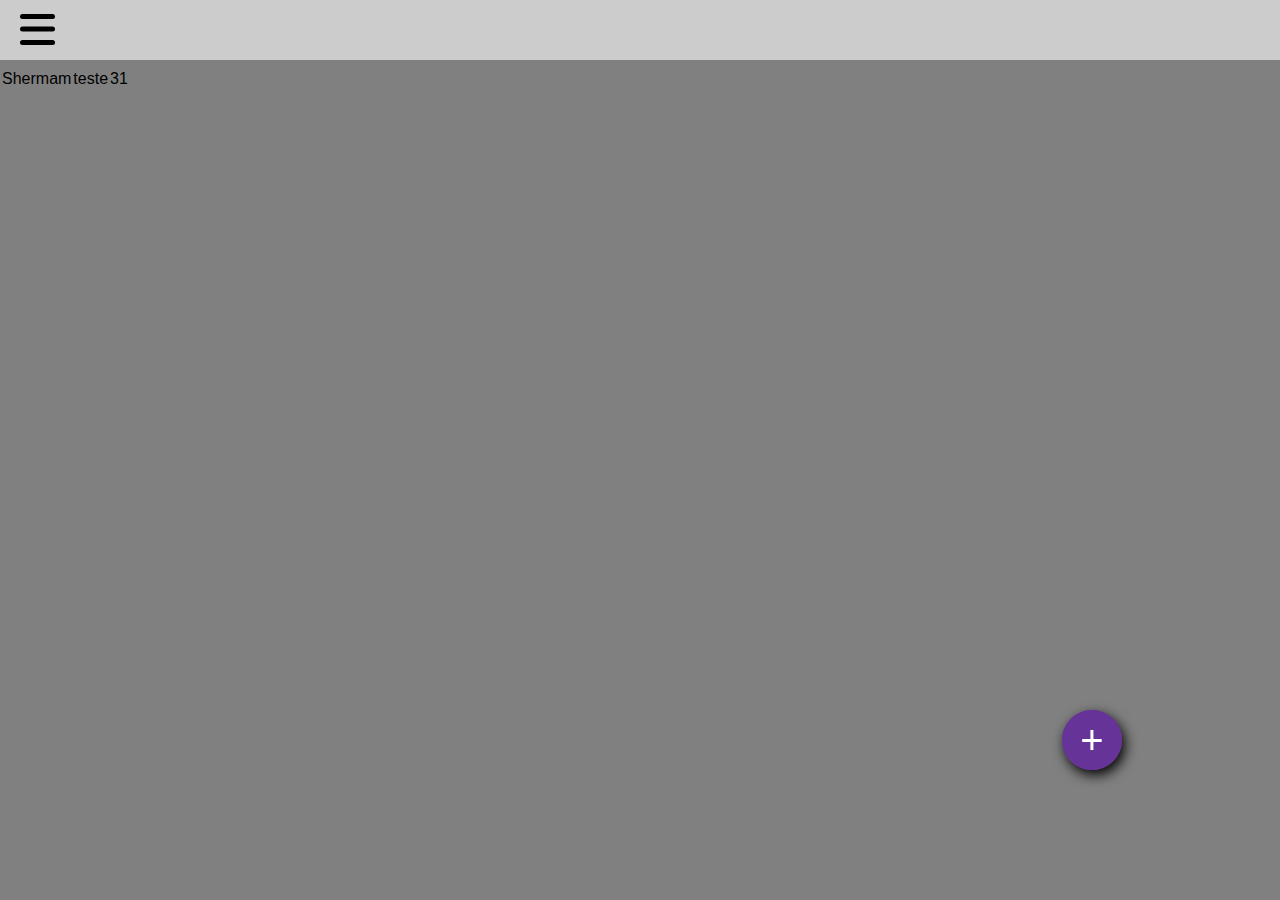
<file: index.html>
<!DOCTYPE html>
<html>
<head>
    <meta charset="utf-8">
    <meta http-equiv="X-UA-Compatible" content="IE=edge">
    <meta name="viewport" content="width=device-width, initial-scale=1">
	<title>Navegação</title>
	<link rel="stylesheet" type="text/css" href="main.css">
	<link rel="stylesheet" type="text/css" href="menu.css">
</head>
<body>

	<div class="nav-bar"></div>

	<input id="chk" type="checkbox">
	<label id="label" for="chk">
		<svg viewBox="0 0 800 600" style="opacity: 0;" onload="var t = this;setTimeout(function() {t.style.opacity = 1},350)">    
			<path d="M300,220 C300,220 520,220 540,220 C740,220 640,540 520,420 C440,340 300,200 300,200" id="top"></path>    
			<path d="M300,320 L540,320" id="middle"></path>    
			<path d="M300,210 C300,210 520,210 540,210 C740,210 640,530 520,410 C440,330 300,190 300,190" id="bottom" transform="translate(480, 320) scale(1, -1) translate(-480, -318) "></path>  
		</svg>
	</label>		
	<label id="label2" for="chk"></label>	

	<div id="nav">
		<ul>
			<li>item</li>
			<li>item</li>
			<li>item</li>
			<li>item</li>
		</ul>
	</div>



	<!-- ============================================================================================== -->


	<table id="teste">
		
	</table>





	<!-- ============================================================================================== -->

	<input type="checkbox" id="plus-chk" name="">
	<div id="plus-container-shadow"></div>
	<div id="plus-container">
		<div id="plus-ripple"></div>
		<div class="shadow"></div>
		<label class="plus" for="plus-chk">
			<p>+</p>
		</label>
		<div id="plus-content">
			<div class="plus-header">
				<h1>Título do Menu</h1>
			</div>
			<div class="plus-body">
				<a href="#">Primeira ação</a>
				<a href="#">Segunda ação</a>
				<a href="#">Terceira ação</a>
				<a href="#">Quarta ação</a>
			</div>
		</div>
	</div>

	<script type="text/javascript" src="killerGrid.js"></script>
	<script type="text/javascript" src="main.js"></script>

</body>
</html>
</file>
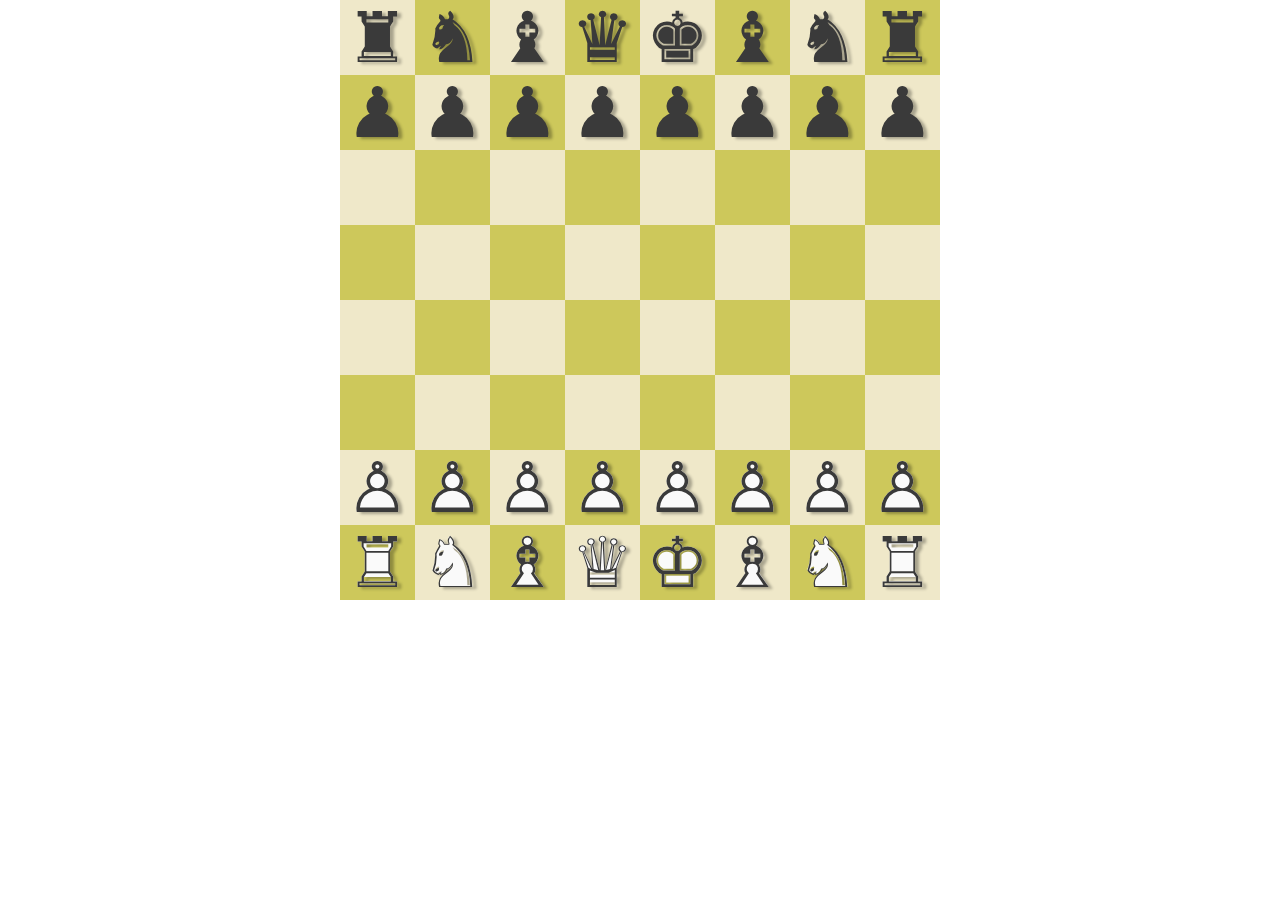
<file: chess/index.html>
<!DOCTYPE html>
<html>
<head>
	<meta charset="utf-8">
	<title>Chess</title>
	<link rel="stylesheet" type="text/css" href="chess.css">
</head>
<body>

	<board>
		<rank>
			<square><p>♜</p></square>
			<square><p>♞</p></square>
			<square><p>♝</p></square>
			<square><p>♛</p></square>
			<square><p>♚</p></square>
			<square><p>♝</p></square>
			<square><p>♞</p></square>
			<square><p>♜</p></square>
		</rank>
		<rank>
			<square><p>♟</p></square>
			<square><p>♟</p></square>
			<square><p>♟</p></square>
			<square><p>♟</p></square>
			<square><p>♟</p></square>
			<square><p>♟</p></square>
			<square><p>♟</p></square>
			<square><p>♟</p></square>
		</rank>
		<rank>
			<square><p></p></square>
			<square><p></p></square>
			<square><p></p></square>
			<square><p></p></square>
			<square><p></p></square>
			<square><p></p></square>
			<square><p></p></square>
			<square><p></p></square>
		</rank>
		<rank>
			<square><p></p></square>
			<square><p></p></square>
			<square><p></p></square>
			<square><p></p></square>
			<square><p></p></square>
			<square><p></p></square>
			<square><p></p></square>
			<square><p></p></square>
		</rank>
		<rank>
			<square><p></p></square>
			<square><p></p></square>
			<square><p></p></square>
			<square><p></p></square>
			<square><p></p></square>
			<square><p></p></square>
			<square><p></p></square>
			<square><p></p></square>
		</rank>
		<rank>
			<square><p></p></square>
			<square><p></p></square>
			<square><p></p></square>
			<square><p></p></square>
			<square><p></p></square>
			<square><p></p></square>
			<square><p></p></square>
			<square><p></p></square>
		</rank>
		<rank>
			<square><p>♟</p><p>♙</p></square>
			<square><p>♟</p><p>♙</p></square>
			<square><p>♟</p><p>♙</p></square>
			<square><p>♟</p><p>♙</p></square>
			<square><p>♟</p><p>♙</p></square>
			<square><p>♟</p><p>♙</p></square>
			<square><p>♟</p><p>♙</p></square>
			<square><p>♟</p><p>♙</p></square>
		</rank>
		<rank>
			<square><p>♜</p><p>♖</p></square>
			<square><p>♞</p><p>♘</p></square>
			<square><p>♝</p><p>♗</p></square>
			<square><p>♛</p><p>♕</p></square>
			<square><p>♚</p><p>♔</p></square>
			<square><p>♝</p><p>♗</p></square>
			<square><p>♞</p><p>♘</p></square>
			<square><p>♜</p><p>♖</p></square>
		</rank>
	</board>

</body>
</html>
</file>
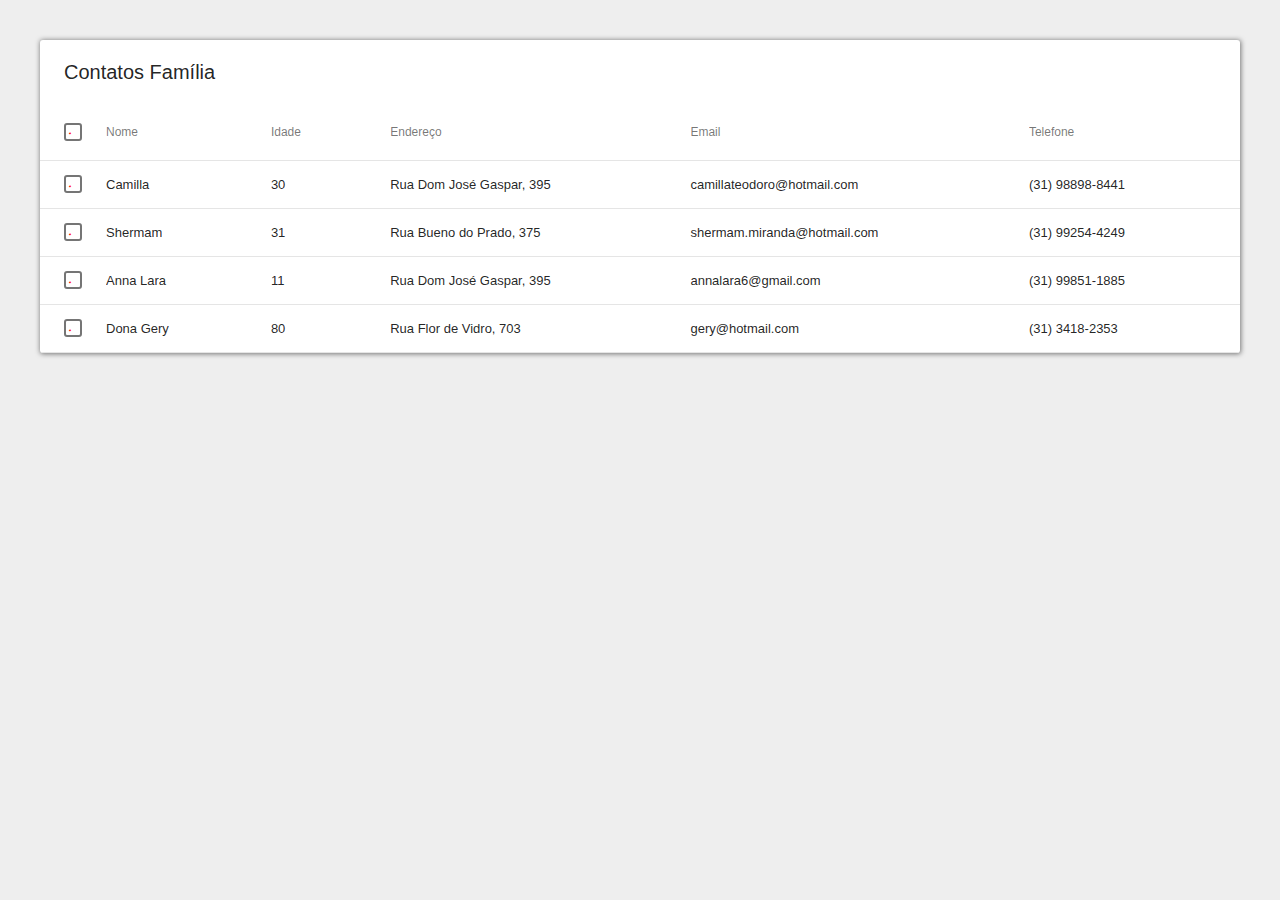
<file: table/index.html>
<!DOCTYPE html>
<html>
<head>
    <meta charset="utf-8">
    <meta http-equiv="X-UA-Compatible" content="IE=edge">
    <meta name="viewport" content="width=device-width, initial-scale=1">
	<title>Table</title>
	<link rel="stylesheet" type="text/css" href="table.css">
</head>
<body>

	<div class="card">

		<div class="killer-grid-header">
			<h1>Contatos Família</h1>
		</div>

		<table class="killer-grid">
			<thead>
				<tr>					
					<th>
						<!-- the checkbox should be in a separate column with 24px horizontal padding -->
						<input id="chk1" type="checkbox">
						<label for="chk1"></label>
					</th>
					<th>
						Nome
					</th>
					<th>Idade</th>
					<th>Endereço</th>
					<th>Email</th>
					<th>Telefone</th>
				</tr>
			</thead>
			<tbody>
				<tr>
					<td>
						<input id="chk2" type="checkbox">
						<label for="chk2"></label>
					</td>
					<td>
						Camilla
					</td>
					<td>30</td>
					<td>Rua Dom José Gaspar, 395</td>
					<td>camillateodoro@hotmail.com</td>
					<td>(31) 98898-8441</td>
				</tr>
				<tr>
					<td>
						<input id="chk3" type="checkbox">
						<label for="chk3"></label>
					</td>
					<td>
						Shermam
					</td>
					<td>31</td>
					<td>Rua Bueno do Prado, 375</td>
					<td>shermam.miranda@hotmail.com</td>
					<td>(31) 99254-4249</td>
				</tr>
				<tr>
					<td>
						<input id="chk4" type="checkbox">
						<label for="chk4"></label>
					</td>
					<td>
						Anna Lara
					</td>
					<td>11</td>
					<td>Rua Dom José Gaspar, 395</td>
					<td>annalara6@gmail.com</td>
					<td>(31) 99851-1885</td>
				</tr>
				<tr>
					<td>
						<input id="chk5" type="checkbox">
						<label for="chk5"></label>
					</td>
					<td>
						Dona Gery
					</td>
					<td>80</td>
					<td>Rua Flor de Vidro, 703</td>
					<td>gery@hotmail.com</td>
					<td>(31) 3418-2353</td>
				</tr>
			</tbody>
		</table>	
	</div>

</body>
</html>
</file>
<file: main.css>
*{
	box-sizing: border-box;
	margin: 0;
	padding: 0;
	-webkit-touch-callout: none;
    -webkit-user-select: none;
    -khtml-user-select: none;
    -moz-user-select: none;
    -ms-user-select: none;
    user-select: none;
    -webkit-tap-highlight-color: rgba(255, 255, 255, 0);
    font-family: Arial, sans-serif;
}

body{
	background-color: grey;
}

.nav-bar{
	position: fixed;
	top: 0;
	left: 0;
	width: 100%;
	height: 60px;
	background-color: #CCC;
}

#menu{
	width: 20px;
	height: 20px;
	margin: 16px;
	cursor: pointer;
}

#nav{
	position: fixed;
	top: 0;
	left: -400px;
	height: 100%;
	width: 400px;
	max-width: 80%;
	padding: 30px;
	padding-top: 50px;
	background: #fff;
	transition: transform 0.3s;
}

#chk{
	opacity: 0;
}

#label{
	z-index: 1;
	position: relative;
}

#chk:checked ~#nav{
	transform: translateX(400px);
}

#chk:checked ~#label2{
	opacity: 1;
	pointer-events: auto;
}

#label2{
	position: fixed;
	top: 0;
	left: 0;
	width: 100%;
	height: 100%;
	background-color: rgba(0,0,0,0.5);
	opacity: 0;
	transition: opacity 0.3s;
	pointer-events: none;
}

.plus{
	position: absolute;
	background: rebeccapurple;
	color: #fff;
	height: 60px;
	width: 60px;
	bottom: 10%;
	right: 10%;
	border-radius: 50%;
	display: flex;
  	align-items: center;
  	justify-content: center;
  	font-size: 40px;
  	font-family: Arial;  	
  	cursor: pointer;  	
}

#plus-container-shadow{
	display: none;
	position: absolute;	
	height: 40px;
	width: 30px;
	bottom: 17%;
	right: 20%;
	box-shadow: 1px 1px 1px 0px black;
	opacity: 0;
	transition: opacity 0.3s, transform 0.2s linear;
}

#plus-chk:checked ~#plus-container-shadow{
	opacity: 1;
	transform: scale(9.8) translate(-9px, -13px);
}

.shadow{
	position: absolute;
	height: 60px;
	width: 60px;
	bottom: 10%;
	right: 10%;
	box-shadow: 3px 5px 13px 0px black;
	border-radius: 50%;
	transition: opacity 0.3s;
}

#plus-chk{
	display: none;
}

#plus-chk:checked ~#plus-container .shadow{
	opacity: 0;
}

#plus-chk:checked ~#plus-container #plus-ripple{
	transform: scale(16, 16);
}

#plus-chk:checked ~#plus-container .plus p{
	transform: translate(30px,-298px) rotate(45deg);
}

#plus-chk:checked ~#plus-container #plus-content{
	transform: translateY(-325px);
	opacity: 1;
}

.plus p{
	transition: transform 0.3s;
}

#plus-container{
	position: fixed;	
	color: #fff;
	height: 400px;
	width: 300px;
	bottom: 10%;
	right: 10%;
	overflow: hidden;
	border-radius: 5px;
}

#plus-ripple{
	position: absolute;
	background: rebeccapurple;
	border-radius: 50%;
	height: 60px;
	width: 60px;
	bottom: 10%;
	right: 10%;
	transition: transform 0.3s;
	will-change: transform;
}

#plus-content{
	z-index: 1;
	position: absolute;
	margin-top: 60px;
	width: 100%;
	height: 100%;
	box-sizing: border-box;
	top: 325px;
	opacity: 0;
	will-change: transform;
	will-change: opacity;
	transition: opacity 0.3s, transform 0.3s;
}

#plus-content .plus-body,
#plus-content .plus-header{
	padding-left: 50px;
	padding-top: 10px;
}

.plus-body{
	background-color: rgba(255,255,255,0.1);
	width: 100%;
	height: 100%;
	padding-bottom: 10px;
}

.plus-body a{
	display: block;
	margin-left: 5%;
	margin-bottom: 5%;
	text-decoration: none;
	color: currentColor;
}
</file>
<file: menu.css>
svg {
  margin-top: -11px;
  margin-left: -32px;
  width: 100px;
  height: 75px;
  cursor: pointer;
  -webkit-transform: translate3d(0, 0, 0);
  -moz-transform: translate3d(0, 0, 0);
  -o-transform: translate3d(0, 0, 0);
  -ms-transform: translate3d(0, 0, 0);
  transform: translate3d(0, 0, 0);
}
path {
  fill: none;
  -webkit-transition: stroke-dashoffset 0.5s cubic-bezier(0.25, -0.25, 0.75, 1.25), stroke-dasharray 0.5s cubic-bezier(0.25, -0.25, 0.75, 1.25);
  -moz-transition: stroke-dashoffset 0.5s cubic-bezier(0.25, -0.25, 0.75, 1.25), stroke-dasharray 0.5s cubic-bezier(0.25, -0.25, 0.75, 1.25);
  -o-transition: stroke-dashoffset 0.5s cubic-bezier(0.25, -0.25, 0.75, 1.25), stroke-dasharray 0.5s cubic-bezier(0.25, -0.25, 0.75, 1.25);
  -ms-transition: stroke-dashoffset 0.5s cubic-bezier(0.25, -0.25, 0.75, 1.25), stroke-dasharray 0.5s cubic-bezier(0.25, -0.25, 0.75, 1.25);
  transition: stroke-dashoffset 0.5s cubic-bezier(0.25, -0.25, 0.75, 1.25), stroke-dasharray 0.5s cubic-bezier(0.25, -0.25, 0.75, 1.25);
  stroke-width: 40px;
  stroke-linecap: round;
  stroke: #000;
  stroke-dashoffset: 0px;
}
path#top,
path#bottom {
  stroke-dasharray: 240px 950px;
}
path#middle {
  stroke-dasharray: 240px 240px;
}
#chk:checked ~#label svg path#top,
#chk:checked ~#label svg path#bottom {
  stroke-dashoffset: -650px;
  stroke-dashoffset: -650px;
}
#chk:checked ~#label svg path#middle {
  stroke-dashoffset: -115px;
  stroke-dasharray: 1px 220px;
}
</file>
<file: chess/chess.css>
*{
	box-sizing: border-box;
	margin: 0;
	padding: 0;
}

board, rank, square{
	display: flex;
}

board, square{
	flex-direction: column;
	align-items: center;
	justify-content: center;
}

rank{
	flex-direction: row;
}

square{
	width: 75px;
	height: 75px;
	background: #efe8c9;
	float: left;
	font-size: 70px;
}

square p{
	position: absolute;
}

square p:first-child{
	color: #fafafa;
	text-shadow: 4px 2px 3px rgba(0,0,0,0.3);
}

square p:last-child{
	color: #3a3a3a;
}

rank:nth-child(odd)	square:nth-child(even),
rank:nth-child(even) square:nth-child(odd){
	background: #cdc85b;
}
</file>
<file: table/table.css>
*{
	box-sizing: border-box;
	margin: 0;
	padding: 0;
}

html, body{
	background: #EEEEEE;
}

.card{
	margin: 40px;
	border-radius: 3px;
	background: #fff;
	box-shadow: 0.1px 0.1px 5px 0px rgba(0,0,0,0.5);
	overflow: hidden;
}

table.killer-grid{
	width: 100%;
	font-family: Roboto, sans-serif;
	text-align: left;
	font-weight: normal;
	border: none;
	border-collapse: collapse;
}

table.killer-grid tbody{
	font-size: 13px;
	color: rgba(0,0,0,0.87);
}

table.killer-grid thead{
	font-size: 12px;
	color: rgba(0,0,0,0.54);
}

table.killer-grid th{
	font-weight: normal;
	text-align: left;
}

table.killer-grid tbody tr:hover{
	background: #EEEEEE;
}

table.killer-grid th:hover{
	color: rgba(0,0,0,0.87);
}

table.killer-grid tr{
	border-bottom: 1px solid #e5e5e5;
}

table.killer-grid tbody tr{
	height: 48px;
}

table.killer-grid thead tr{
	height: 56px;
}

/*overflow não funciona*/
table.killer-grid tr th,
table.killer-grid tr td{
	padding: 0 56px 0 0;
	overflow: hidden;
	overflow-wrap: none;
}

table.killer-grid tr th:first-child,
table.killer-grid tr td:first-child{
	padding: 0;
	width: 66px;
}


table.killer-grid input[type='checkbox']{
	position: fixed;
	opacity: 0;
}

table.killer-grid input[type='checkbox']+label{
	width: 18px;
	height: 18px;
	display: flex;
	border: 2px solid rgba(0,0,0,0.54);
	border-radius: 3px;
	float: left;
	margin: 0 24px;
	color: #fff;
	font-size: 15px;
	text-align: center;
	align-items: center;
	justify-content: center;
}

table.killer-grid input[type='checkbox']+label::after{
	box-sizing: border-box;
    -webkit-transform: rotate(45deg);
    transform: rotate(45deg);
    left: 4.66667px;
    top: .22222px;
    display: table;
    width: 6.66667px;
    height: 13.33333px;
    border-width: 2px;
    border-style: solid;
    border-top: 0;
    border-left: 0;
    content: ".";
    border-color: transparent;
    color: red;
}

table.killer-grid input[type='checkbox']:checked+label::after{
	border-color: #fff;
	color: red;
}

table.killer-grid tbody tr:hover input[type='checkbox']+label{
	color: #EEEEEE;
}

table.killer-grid input[type='checkbox']:checked+label{
	background: #4285f4;
	border: 2px solid #4285f4;
	padding-bottom: 3px;
}

.killer-grid-header{
	height: 64px;
	padding-left: 24px;
	display: flex;
	align-items: center;
}

.killer-grid-header	h1{
	font-family: Arial, sans-serif;
	font-size: 20px;
	color: rgba(0,0,0,0.87);
	font-weight: normal;
}

/*Must select the parent row and aply the background*/
table.killer-grid input[type='checkbox']:checked @tr{
	background: #F5F5F5;
}
</file>
